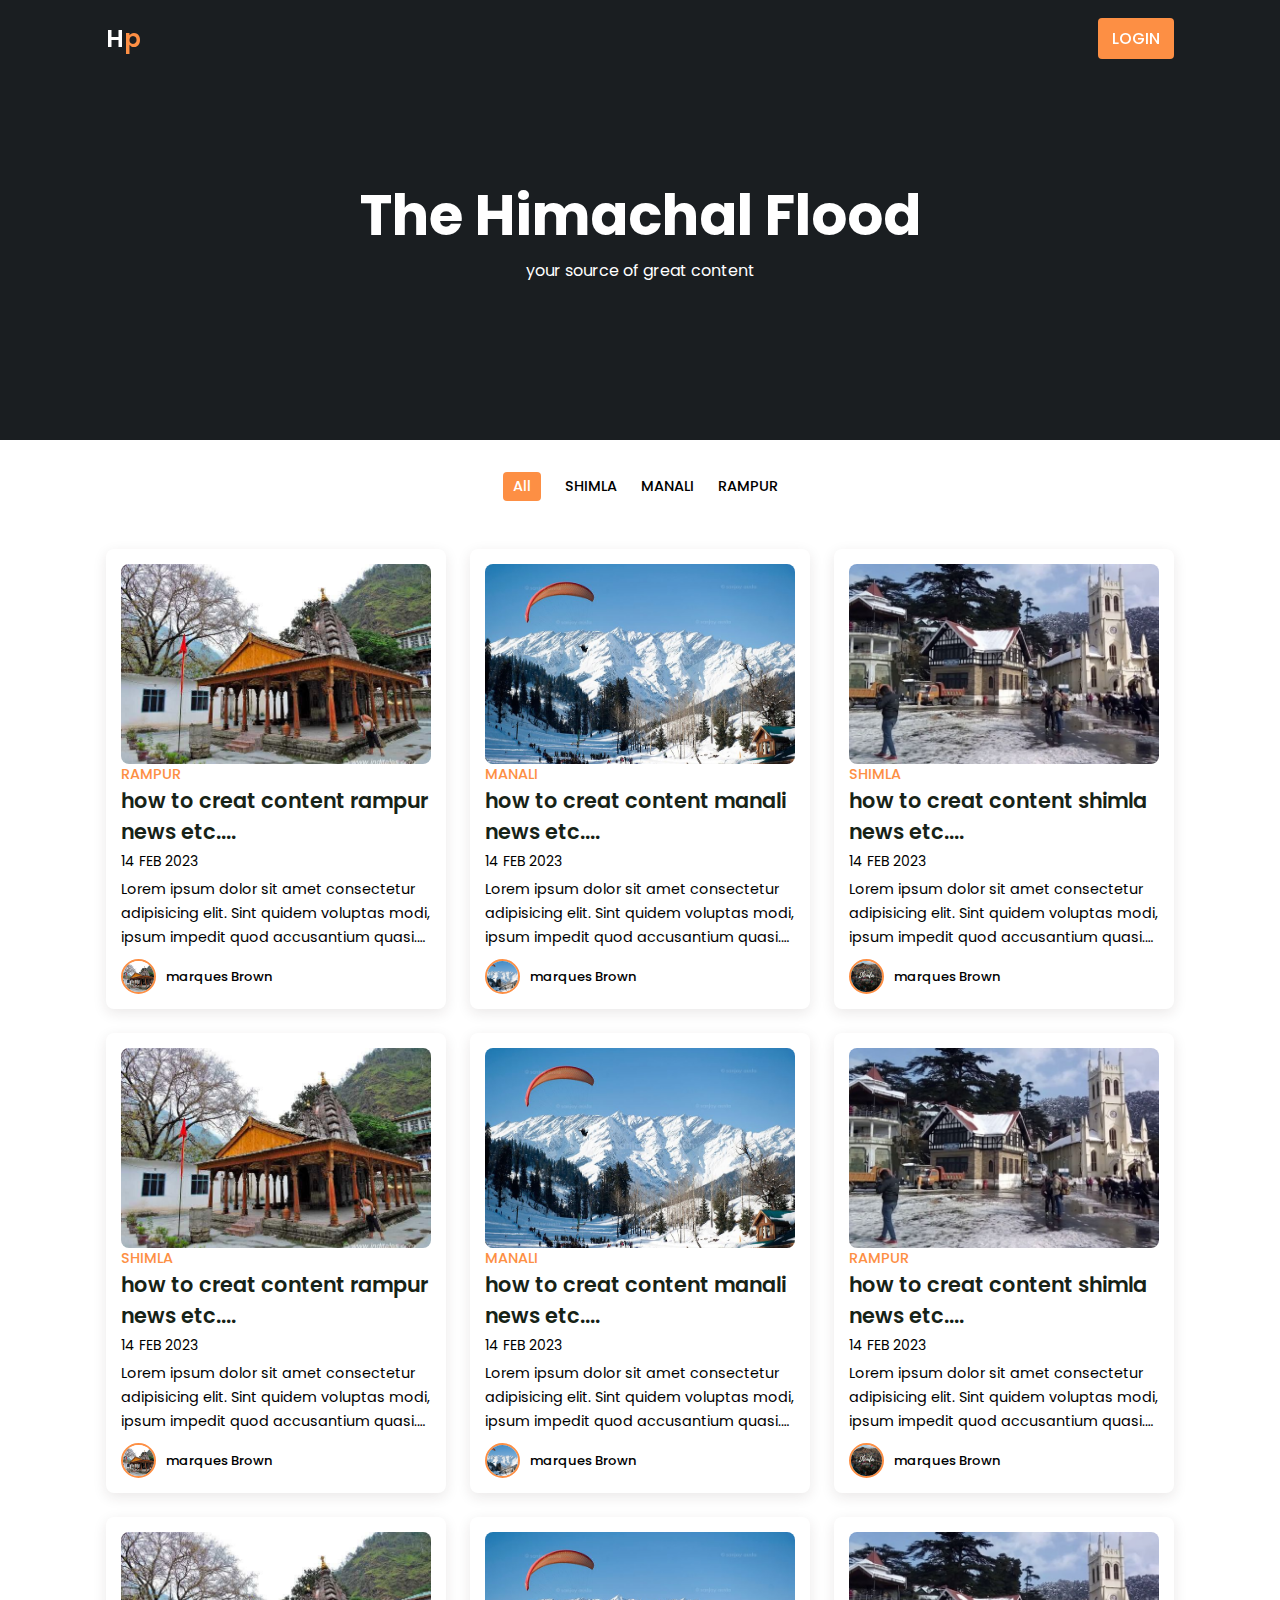
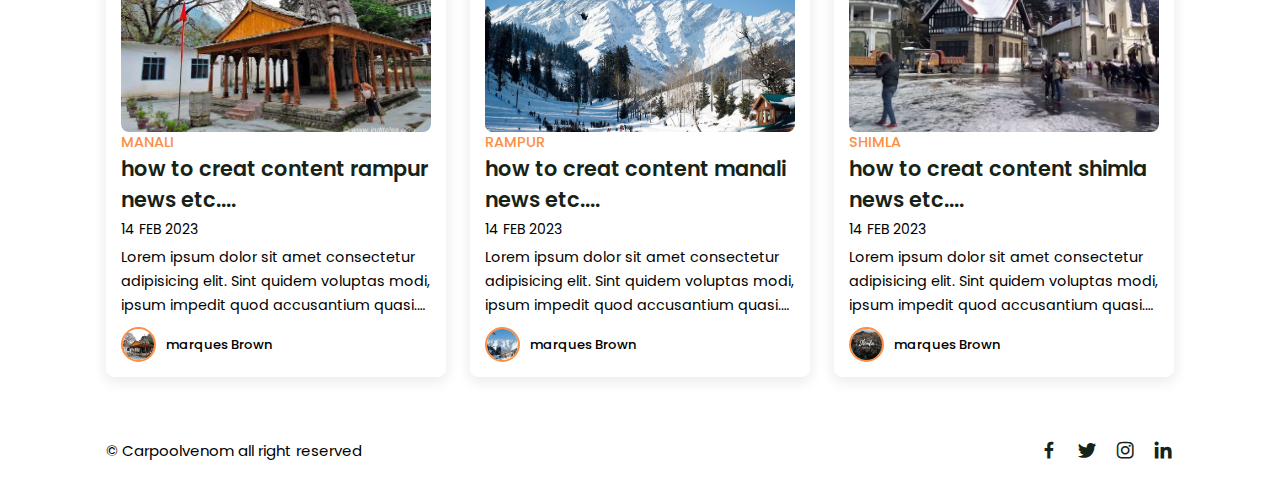
<file: index.html>
<html>
    <head>
        <title>
hp responsive web site
        </title>
        <link rel="stylesheet" href="adi.css">
        <link href='https://unpkg.com/boxicons@2.1.4/css/boxicons.min.css' rel='stylesheet'>
    </head>
    <body>
<header>
   <div class="nav container">
    <a href="#" class="logo">H<span>p</span></a>
    <a href="#" class="login">Login</a>
</div>
</header>
<section class="home" id="home">
    <div class="home-text container">
        <h2 class="home-title">The Himachal Flood</h2>
        <span class="home-subtitle">your source of great content</span>
    </div>
</section>
<div class="post-filter container">
    <span class="filter-item active-filter" data-filter='all'>All</span>
    <span class="filter-item" data-filter='SHIMLA'>SHIMLA</span>
    <span class="filter-item" data-filter='MANALI'>MANALI</span>
    <span class="filter-item" data-filter='RAMPUR'>RAMPUR</span>
</div>
<section class="post container">
    <!--post box 1 -->
<div class="post-box RAMPUR">
    <img src="RampurPOST.jpg" alt="" class="post-img">
    <H2 class="category">RAMPUR</H2>
    <a href="post-page.html" class="post-title">
        how to creat content rampur news etc....
    </a>
    <span class="post-date">14 Feb 2023</span>
    <p class="post-decription">Lorem ipsum dolor sit amet consectetur adipisicing elit. Sint quidem voluptas modi, ipsum impedit quod accusantium quasi. Adipisci esse iure exercitationem illum nostrum aut. Veniam id pariatur fuga voluptatem perferendis.</p>
<div class="profile">
    <img src="RampurPOST.jpg" alt="" class="porfile-img">
    <span class="profile-name">marques Brown</span>
</div>
</div>
    <!--post box 2 -->
    <div class="post-box MANALI">
        <img src="MANALIpost.jpg" alt="" class="post-img">
        <H2 class="category">MANALI</H2>
        <a href="rampur.html" class="post-title">
            how to creat content manali news etc....
        </a>
        <span class="post-date">14 Feb 2023</span>
        <p class="post-decription">Lorem ipsum dolor sit amet consectetur adipisicing elit. Sint quidem voluptas modi, ipsum impedit quod accusantium quasi. Adipisci esse iure exercitationem illum nostrum aut. Veniam id pariatur fuga voluptatem perferendis.</p>
    <div class="profile">
        <img src="MANALIpost.jpg" alt="" class="porfile-img">
        <span class="profile-name">marques Brown</span>
    </div>
    </div>
        <!--post box 3 -->
<div class="post-box SHIMLA">
    <img src="ShimlaPost.jpg" alt="" class="post-img">
    <H2 class="category">SHIMLA</H2>
    <a href="shimla.html" class="post-title">
        how to creat content shimla news etc....
    </a>
    <span class="post-date">14 Feb 2023</span>
    <p class="post-decription">Lorem ipsum dolor sit amet consectetur adipisicing elit. Sint quidem voluptas modi, ipsum impedit quod accusantium quasi. Adipisci esse iure exercitationem illum nostrum aut. Veniam id pariatur fuga voluptatem perferendis.</p>
<div class="profile">
    <img src="Shimlalogo.jpg" alt="" class="porfile-img">
    <span class="profile-name">marques Brown</span>
</div>
</div>
  <!--post box 4 -->
  <div class="post-box SHIMLA">
    <img src="RampurPOST.jpg" alt="" class="post-img">
    <H2 class="category">SHIMLA</H2>
    <a href="rampur.html" class="post-title">
        how to creat content rampur news etc....
    </a>
    <span class="post-date">14 Feb 2023</span>
    <p class="post-decription">Lorem ipsum dolor sit amet consectetur adipisicing elit. Sint quidem voluptas modi, ipsum impedit quod accusantium quasi. Adipisci esse iure exercitationem illum nostrum aut. Veniam id pariatur fuga voluptatem perferendis.</p>
<div class="profile">
    <img src="RampurPOST.jpg" alt="" class="porfile-img">
    <span class="profile-name">marques Brown</span>
</div>
</div>
    <!--post box 5 -->
    <div class="post-box MANALI">
        <img src="MANALIpost.jpg" alt="" class="post-img">
        <H2 class="category">MANALI</H2>
        <a href="rampur.html" class="post-title">
            how to creat content manali news etc....
        </a>
        <span class="post-date">14 Feb 2023</span>
        <p class="post-decription">Lorem ipsum dolor sit amet consectetur adipisicing elit. Sint quidem voluptas modi, ipsum impedit quod accusantium quasi. Adipisci esse iure exercitationem illum nostrum aut. Veniam id pariatur fuga voluptatem perferendis.</p>
    <div class="profile">
        <img src="MANALIpost.jpg" alt="" class="porfile-img">
        <span class="profile-name">marques Brown</span>
    </div>
    </div>
        <!--post box 6 -->
<div class="post-box RAMPUR">
    <img src="ShimlaPost.jpg" alt="" class="post-img">
    <H2 class="category">RAMPUR</H2>
    <a href="shimla.html" class="post-title">
        how to creat content shimla news etc....
    </a>
    <span class="post-date">14 Feb 2023</span>
    <p class="post-decription">Lorem ipsum dolor sit amet consectetur adipisicing elit. Sint quidem voluptas modi, ipsum impedit quod accusantium quasi. Adipisci esse iure exercitationem illum nostrum aut. Veniam id pariatur fuga voluptatem perferendis.</p>
<div class="profile">
    <img src="Shimlalogo.jpg" alt="" class="porfile-img">
    <span class="profile-name">marques Brown</span>
</div>
</div>
<!--post box 7 -->
<div class="post-box MANALI">
    <img src="RampurPOST.jpg" alt="" class="post-img">
    <H2 class="category">MANALI</H2>
    <a href="rampur.html" class="post-title">
        how to creat content rampur news etc....
    </a>
    <span class="post-date">14 Feb 2023</span>
    <p class="post-decription">Lorem ipsum dolor sit amet consectetur adipisicing elit. Sint quidem voluptas modi, ipsum impedit quod accusantium quasi. Adipisci esse iure exercitationem illum nostrum aut. Veniam id pariatur fuga voluptatem perferendis.</p>
<div class="profile">
    <img src="RampurPOST.jpg" alt="" class="porfile-img">
    <span class="profile-name">marques Brown</span>
</div>
</div>
    <!--post box 8 -->
    <div class="post-box RAMPUR">
        <img src="MANALIpost.jpg" alt="" class="post-img">
        <H2 class="category">RAMPUR</H2>
        <a href="rampur.html" class="post-title">
            how to creat content manali news etc....
        </a>
        <span class="post-date">14 Feb 2023</span>
        <p class="post-decription">Lorem ipsum dolor sit amet consectetur adipisicing elit. Sint quidem voluptas modi, ipsum impedit quod accusantium quasi. Adipisci esse iure exercitationem illum nostrum aut. Veniam id pariatur fuga voluptatem perferendis.</p>
    <div class="profile">
        <img src="MANALIpost.jpg" alt="" class="porfile-img">
        <span class="profile-name">marques Brown</span>
    </div>
    </div>
        <!--post box 9 -->
<div class="post-box SHIMLA">
    <img src="ShimlaPost.jpg" alt="" class="post-img">
    <H2 class="category">SHIMLA</H2>
    <a href="shimla.html" class="post-title">
        how to creat content shimla news etc....
    </a>
    <span class="post-date">14 Feb 2023</span>
    <p class="post-decription">Lorem ipsum dolor sit amet consectetur adipisicing elit. Sint quidem voluptas modi, ipsum impedit quod accusantium quasi. Adipisci esse iure exercitationem illum nostrum aut. Veniam id pariatur fuga voluptatem perferendis.</p>
<div class="profile">
    <img src="Shimlalogo.jpg" alt="" class="porfile-img">
    <span class="profile-name">marques Brown</span>
</div>
</div>
</section>
<!--footer-->
<div class="footer container">
    <p>&#169; Carpoolvenom all right reserved</p>
<div class="social">
    <a href="#"><i class='bx bxl-facebook'></i></a>
    <a href="#"><i class='bx bxl-twitter'></i></a>
    <a href="#"><i class='bx bxl-instagram'></i></a>
    <a href="#"><i class='bx bxl-linkedin'></i></a>
</div>
</div>








<!-- jQuery link -->
<script
src="https://code.jquery.com/jquery-3.7.1.js"
integrity="sha256-eKhayi8LEQwp4NKxN+CfCh+3qOVUtJn3QNZ0TciWLP4="
crossorigin="anonymous"></script>
<!-- Link To JS -->
<script>

    $(document).ready(function (){
$('.filter-item').click(function() {
    const value = $(this).attr('data-filter');
    if(value == 'all') {
        $('.post-box').show('1000');
    }
    else{
        $('.post-box').not('.' + value).hide('1000');
        $('.post-box').filter('.' + value).show('1000');
    }
  });
// Add active to btn
$(".filter-item").click(function () {
    $(this).addClass("active-filter").siblings().removeClass("active-filter");
});
});
// header backGround change on Scroll
let header = document.querySelector("header");

window.addEventListener("scroll", () => {
    header.classList.toggle("shadow", window.scrollY > 0);
});

</script>
    </body>
</html>
</file>
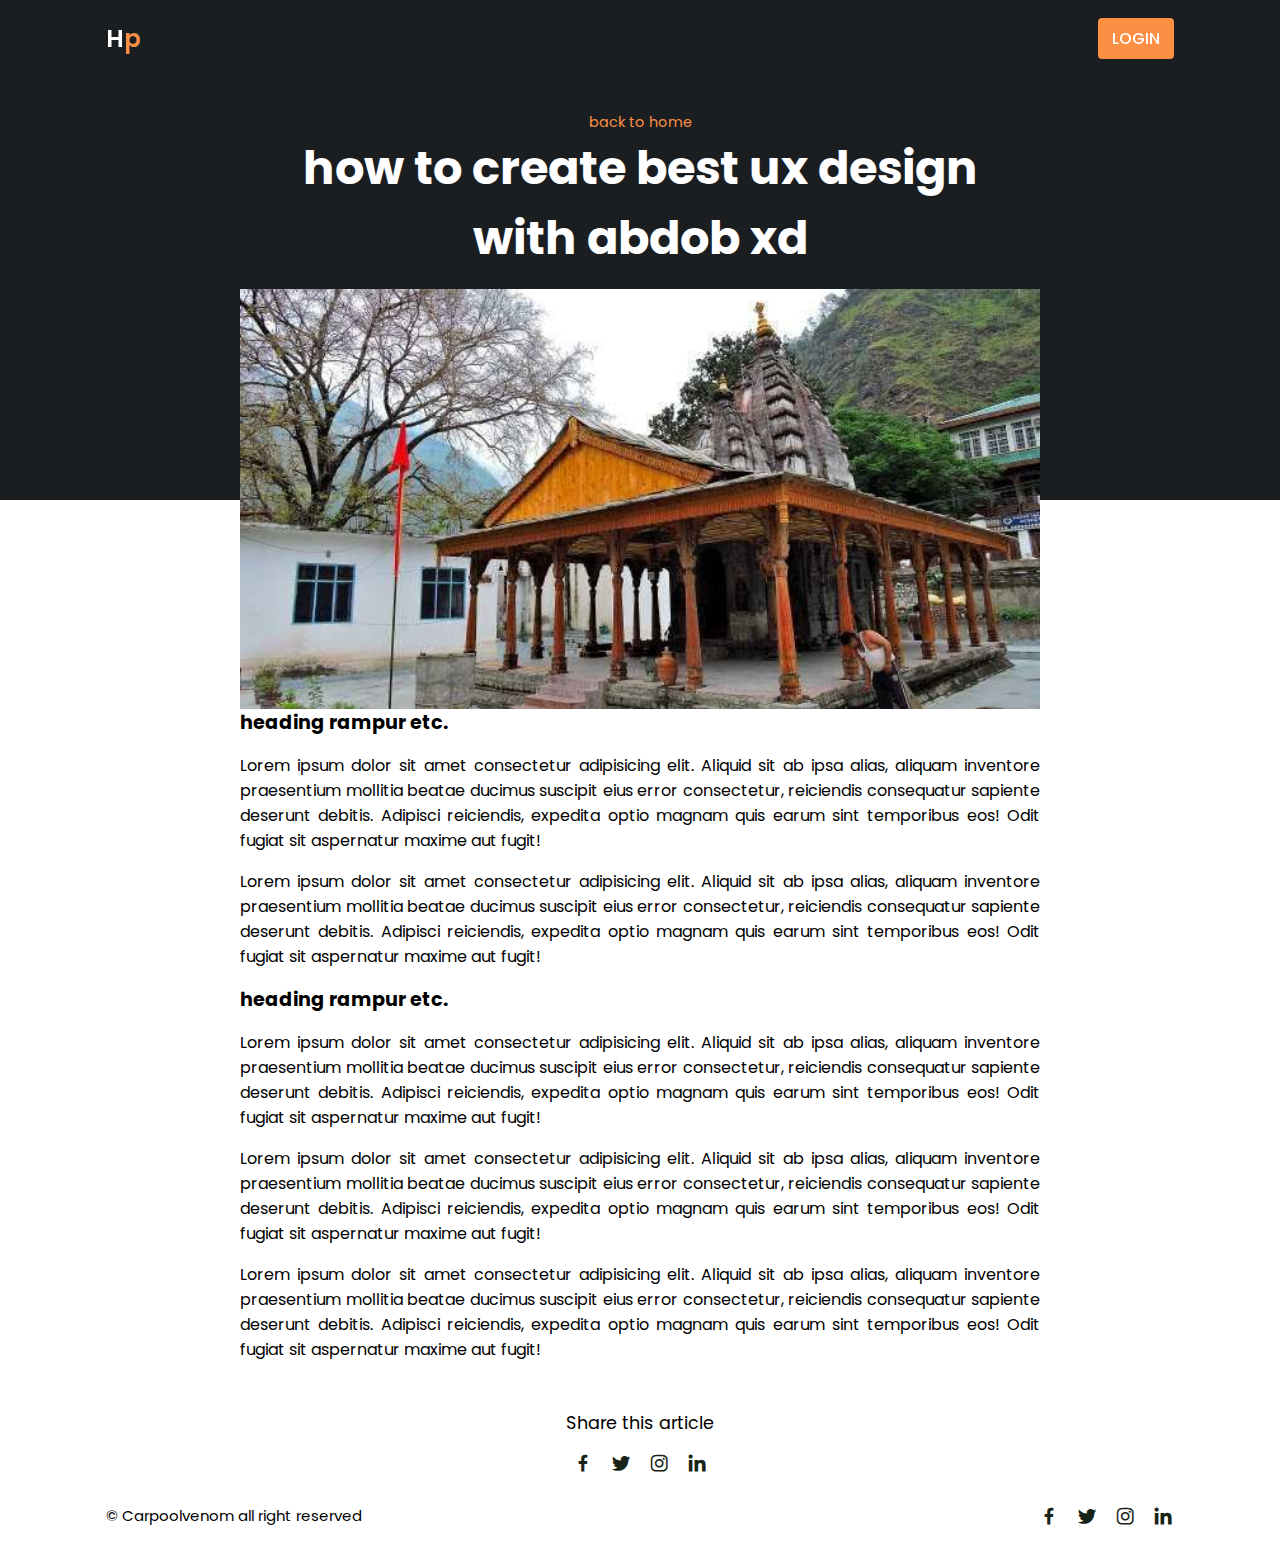
<file: post-page.html>
<html>
    <head>
        <title>
post page
        </title>
        <link rel="stylesheet" href="adi.css">
        <link href='https://unpkg.com/boxicons@2.1.4/css/boxicons.min.css' rel='stylesheet'>
    </head>
    <body>
<header>
   <div class="nav container">
    <a href="index.html" class="logo">H<span>p</span></a>
    <a href="#" class="login">Login</a>
</div>
</header>
<!--post content -->
<section class="post-header">
    <div class="header-content post-container">
        <!-- back to home -->
         <a href="index.html" class="back-home">back to home</a>
<!-- title --> 
         <h1 class="header-title">how to create best ux design with abdob xd</h1>
    <!--post image-->
    <img src="RampurPOST.jpg" alt="" class="header-img">
        </div>
</section>
<section class="post-content post-container">
<h2 class="sub-heading">heading rampur etc.</h2>
<p class="post-text">Lorem ipsum dolor sit amet consectetur adipisicing elit. Aliquid sit ab ipsa alias, aliquam inventore praesentium mollitia beatae ducimus suscipit eius error consectetur, reiciendis consequatur sapiente deserunt debitis. Adipisci reiciendis, expedita optio magnam quis earum sint temporibus eos! Odit fugiat sit aspernatur maxime aut fugit!</p>
<p class="post-text">Lorem ipsum dolor sit amet consectetur adipisicing elit. Aliquid sit ab ipsa alias, aliquam inventore praesentium mollitia beatae ducimus suscipit eius error consectetur, reiciendis consequatur sapiente deserunt debitis. Adipisci reiciendis, expedita optio magnam quis earum sint temporibus eos! Odit fugiat sit aspernatur maxime aut fugit!</p>
<h2 class="sub-heading">heading rampur etc.</h2>
<p class="post-text">Lorem ipsum dolor sit amet consectetur adipisicing elit. Aliquid sit ab ipsa alias, aliquam inventore praesentium mollitia beatae ducimus suscipit eius error consectetur, reiciendis consequatur sapiente deserunt debitis. Adipisci reiciendis, expedita optio magnam quis earum sint temporibus eos! Odit fugiat sit aspernatur maxime aut fugit!</p>
<p class="post-text">Lorem ipsum dolor sit amet consectetur adipisicing elit. Aliquid sit ab ipsa alias, aliquam inventore praesentium mollitia beatae ducimus suscipit eius error consectetur, reiciendis consequatur sapiente deserunt debitis. Adipisci reiciendis, expedita optio magnam quis earum sint temporibus eos! Odit fugiat sit aspernatur maxime aut fugit!</p>
<p class="post-text">Lorem ipsum dolor sit amet consectetur adipisicing elit. Aliquid sit ab ipsa alias, aliquam inventore praesentium mollitia beatae ducimus suscipit eius error consectetur, reiciendis consequatur sapiente deserunt debitis. Adipisci reiciendis, expedita optio magnam quis earum sint temporibus eos! Odit fugiat sit aspernatur maxime aut fugit!</p> 
</section>
<!-- share-->
 <div class="share post-container">
    <span class="share-title">Share this article</span>
    <div class="social">
        <a href="#"><i class='bx bxl-facebook'></i></a>
        <a href="#"><i class='bx bxl-twitter'></i></a>
        <a href="#"><i class='bx bxl-instagram'></i></a>
        <a href="#"><i class='bx bxl-linkedin'></i></a>
    </div>
 </div>
<!--footer-->
<div class="footer container">
    <p>&#169; Carpoolvenom all right reserved</p>
<div class="social">
    <a href="#"><i class='bx bxl-facebook'></i></a>
    <a href="#"><i class='bx bxl-twitter'></i></a>
    <a href="#"><i class='bx bxl-instagram'></i></a>
    <a href="#"><i class='bx bxl-linkedin'></i></a>
</div>
</div>
    </body>
</html>
</file>
<file: adi.css>
@import url('https://fonts.googleapis.com/css2?family=Poppins:ital,wght@0,100;0,200;0,300;0,400;0,500;0,600;0,700;0,800;0,900;1,100;1,200;1,300;1,400;1,500;1,600;1,700;1,800;1,900&display=swap');
*{
    font-family: 'poppins', sans-serif;  
    margin: 0;
    padding: 0;
    scroll-behavior: smooth;
    scroll-padding-top: 2rem;
    box-sizing: border-box;
}
:root {
    --container-color: #1a1e21;
    --second-color:#fd8f44;
    --text-color:#172317;
    --bg-color: #fff;
}
::selection{
    color: var(--bg-color);
    background: var(--second-color);
}
a{
    text-decoration: none;
}
li{
    list-style: none;
}
img{
    width: 100%;
}
section{
    padding: 3rem 0 2rem;
}
.container{
    max-width: 1068px;
    margin: auto;
    width: 100%;

}
header{
    position: fixed;
    top: 0;
    left: 0;
    width: 100%;
    z-index: 200;
}
header.shadow{
 background: var(--bg-color);
 box-shadow: 0 1px 4px hsl(0 4% 14% / 10%);
 transition:  0.4s;   
}
header.shadow .logo {
    color: var(--text-color);
}
.nav{
    display: flex;
    align-items: center;
    justify-content: space-between;
    padding: 18px 0;
}
.logo{
    font-size: 1.5rem;
    font-weight: 600;
    color: var(--bg-color);
}
.logo span{
    color: var(--second-color);
}
.login{
    padding: 8px 14px;
    text-transform: uppercase;
    font-weight: 500;
    border-radius: 4px;
    background: var(--second-color);
    color: var(--bg-color);
}
.login:hover {
    background: hsl(24,98%,58%);
    transition: 0.3s;
}
.home{
    width: 100%;
    min-height: 440px;
    background: var(--container-color);
    display: grid;
    justify-content: center;
    align-items: center;
}
.home-text{
    color: var(--bg-color);
    text-align: center;
}
.home-title{
    font-size: 3.5rem;
}
.home-subtitle{
    font-size: 1rem;
    font-weight: 400;
}
.post-filter{
    display: flex;
    justify-content: center;
    align-items: center;
    column-gap: 1.5rem;
    margin-top: 2rem !important;
}
.filter-item{
    font-size: 0.9rem;
    font-weight: 500;
    cursor: pointer;
}
.active-filter{
    background: var(--second-color);
    color: var(--bg-color);
    padding: 4px 10px;
    border-radius: 4px;
}
.post{
    display: grid;
    grid-template-columns: repeat(auto-fit, minmax(280px, auto));
    justify-content: center;
    gap: 1.5rem;
}
.post-box{
    background: var(--bg-color);
    box-shadow: 0 4px 14px hsl(355deg 25% 15% / 10%);
    padding: 15px;
    border-radius: 0.5rem;
}
.post-img{
    width: 100%;
    height: 200px;
    object-fit: cover;
    object-position: center;
    border-radius: 0.5rem;
    
}
.category{
    font-size: 0.9rem;
    font-weight: 500;
    text-transform: uppercase;
    color: var(--second-color);
}
.post-title{
    font-size: 1.3rem;
    font-weight: 600;
    color: var(--text-color);
    /* to remain title in 2 lines */
    display: -webkit-box;
    -webkit-line-clamp: 2;
    -webkit-box-orient: vertical;
    overflow:hidden;
}
.post-date{
    display: flex;
    font-size: 0.875rem;
    text-transform: uppercase;
    font-weight: 400;
    margin-top: 4px;
}
.post-decription{
    font-size: 0.9rem;
    line-height: 1.5rem;
    margin: 5px 0 10px;
      /* to remain title in 3 lines */
      display: -webkit-box;
    -webkit-line-clamp: 3;
    -webkit-box-orient: vertical;
    overflow:hidden;
}
.profile{
    display: flex;
    align-items: center;
    gap: 10px;
}
.porfile-img{
    width: 35px;
    height: 35px;
    border-radius: 50%;
    object-fit: cover;
    object-position: center;
    border: 2px solid var(--second-color);
}
.profile-name{
    font-size: 0.82rem;
    font-weight: 500;
}
.footer {
    display: flex;
    justify-content: space-between;
    align-items: center;
    padding: 30px 0;
}
.footer p{
    font-size: 0.938rem;
}
.social {
    display: flex;
    align-items: center;
    column-gap: 1rem;
}
.social .bx{
    font-size: 1.4rem;
    color: var(--text-color);
}
.social .bx:hover{
    color: var(--second-color);
    transition: 0.3s all linear;
}
.post-header{
    width: 100%;
    height: 500px;
    background: var(--container-color);

}
.post-container{
    max-width: 800px;
    margin: auto;
    width: 100%;
}
.header-content{
    display: flex;
    flex-direction: column;
    align-items: center;
    margin-top: 4rem !important;
}
.back-home{
    color: var(--second-color);
    font-size: 0.9rem;
}
.header-title{
    width: 90%;
    font-size: 2.9rem;
    color: var(--bg-color);
    text-align: center;
    margin-bottom: 1rem;
}
.header-img{
    width: 100%;
    height: 420px;
    object-fit: cover;
    object-position: center;   
}
.post-content{
    margin-top: 10rem !important;
}
.sub-heading{
    font-size: 1.2rem;
}
.post-text{
    font-size: 1rem;
    line-height: 1,7rem;
    margin: 1rem 0;
    text-align: justify
}
/* share */
.share{
    display: flex;
    flex-direction: column;
    align-items: center;
    row-gap: 1rem;
}
.share-title{
    font-size: 1.1rem;
}
/* Responsive */
@media (max-width:1060px){
    .container{
        margin: 0 auto;
        width: 95%;
    }
    .home{
        width: 100%;
    }
    }
    @media (max-width:800px){
        .nav {
            padding: 14px 0;
        }
        .post-container{
            margin: 0 auto;
            width: 95%;
        }
        }
        @media (max-width:768px){
            .nav {
                padding: 10px 0;
            }
            section{
                padding: 2rem 0;
            }
            .header-content {
                margin-top: 3rem !important;
            }
            .home {
                min-height: 380px;
            }
            .home-title {
                font-size: 3rem;
            }
            .header-title {
                font-size: 2rem;
            }
            .header-img {
                height: 370px;
            }
            .post-header {
                height: 435px;
            }
            .post-content {
                margin-top: 9rem !important;
            }
        }
        @media (max-width:570px){
            .post-header {
                height: 390px;
        }
        .header-title {
            width: 100%;
        }
        .header-img {
            height: 340px;
        }
        .footer {
            align-items: center;
            flex-direction: column;
            row-gap: 1rem;
            padding: 20px 0;
        }
    }
    @media (max-width:396px){
        .home-title {
            font-size: 2rem;
        }
        .home-subtitle {
            font-size: 0.9rem;
        }
        .home {
            min-height: 300px;
        }
            .post-box {
                padding: 10px;
            }
            .header-title {
                font-size: 1.4rem;
            }
            .header-img {
                height: 240px;
            }
            .post-header {
                height: 335px;
            }
            .post-content {
                margin-top: 5rem !important;
            }
            .post-text {
                font-size: 0.875rem;
                line-height: 1.5rem;
                margin: 10px 0;
            }
    }
</file>
